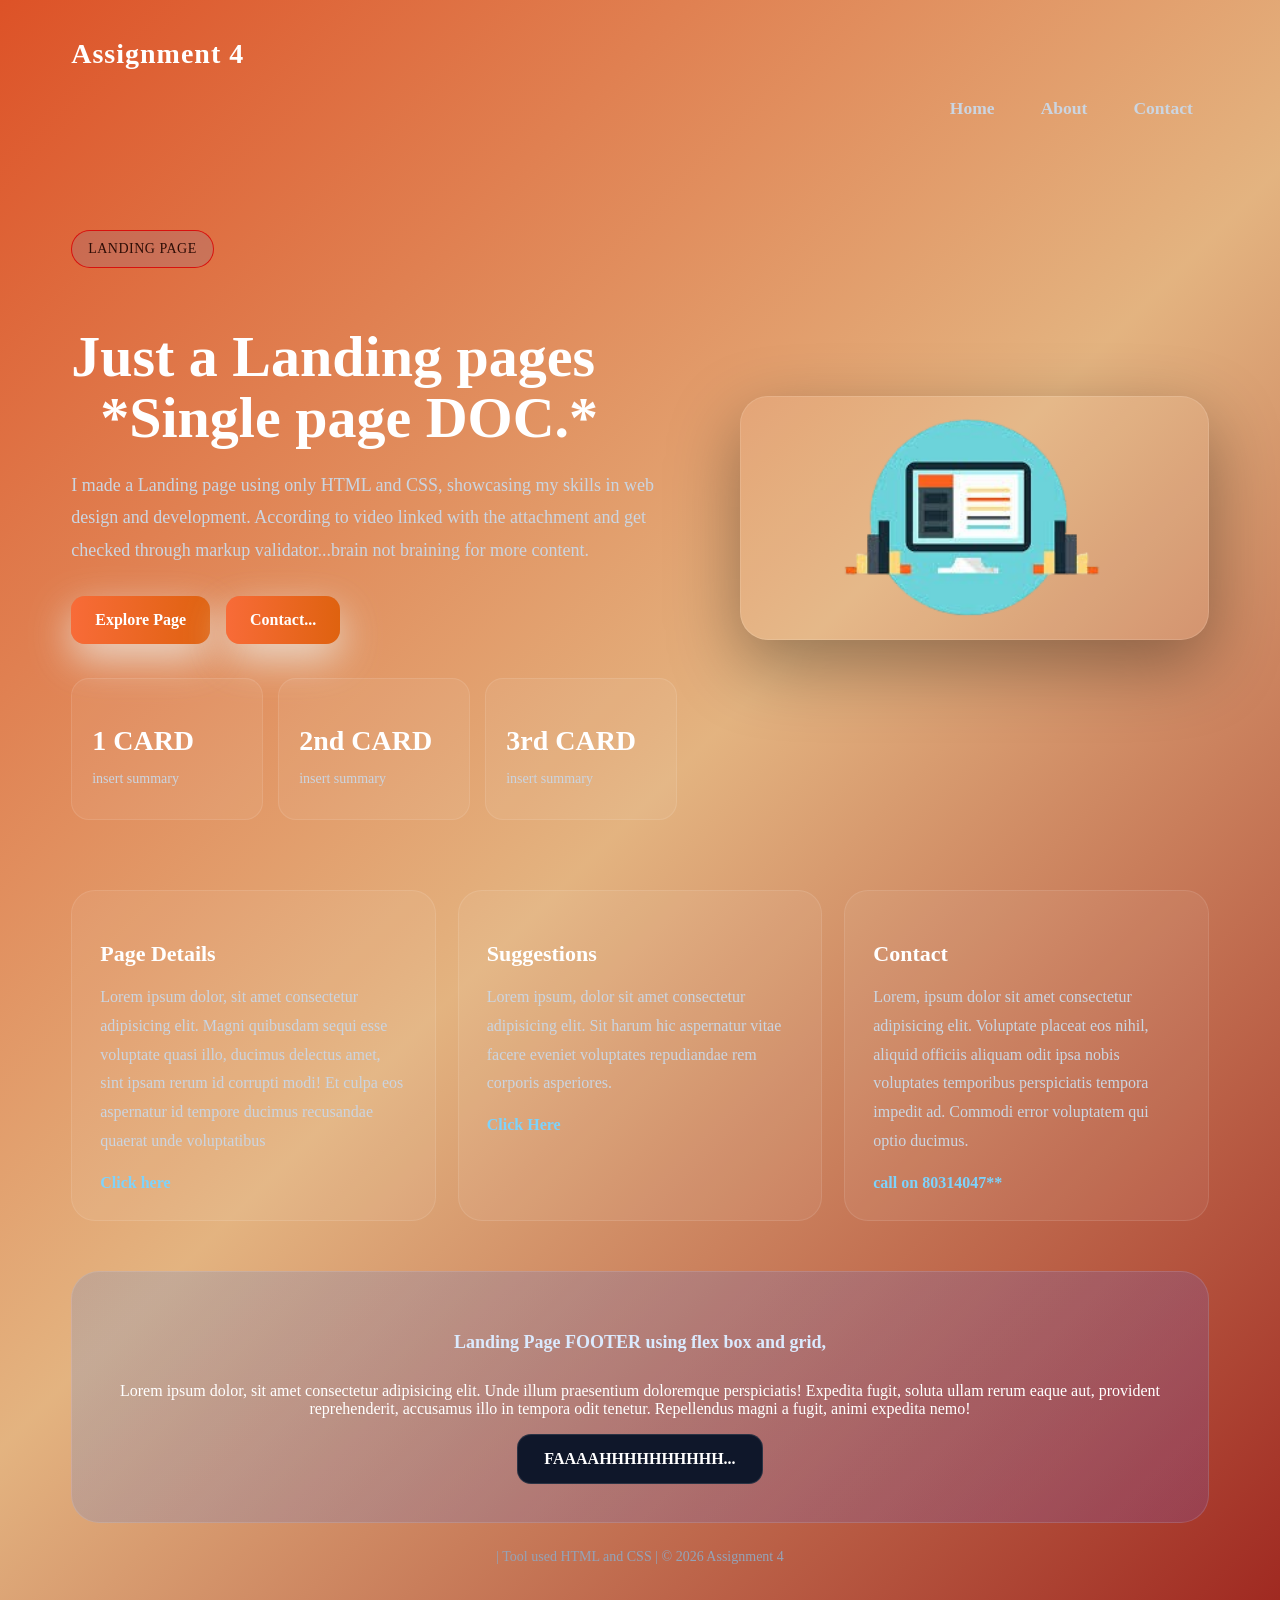
<file: assignment4/index.html>
<!DOCTYPE html>
<html lang="en">
  
<head>
  <title>Assignment 4</title>
    <link rel="stylesheet" href="main.css">
</head>
<body>
  <div class="page">

    <div class="nav">
      <div class="logo">
        <a href="#">Assignment 4</a>
      </div>

      <div class="nav1">
        <a href="#"><h3>Home</h3></a>
        <a href="#"><h3>About</h3></a>
        <a href="#"><h3>Contact</h3></a>
      </div>
    </div>

    <div class="theory">
      <div class="content">
        <p class="para">LANDING PAGE</p>

        <h1>Just a Landing pages &nbsp;&nbsp;*Single page DOC.*</h1>

        <p class="subj">
         I made a Landing page using only HTML and CSS, showcasing my skills in web design and development. According to video linked with the attachment and get checked through markup validator...brain not braining for more content.
        </p>

        <div class="movement">
          <a href="#" class="first">Explore Page</a>
          <a href="#" class="second">Contact...</a>
        </div>

        <div class="cards">
          <div class="card1">
            <p class="data">1 CARD</p>
            <p class="label">insert summary</p>
          </div>

          <div class="card1">
            <p class="data">2nd CARD</p>
            <p class="label">insert summary</p>
          </div>

          <div class="card1">
            <p class="data">3rd CARD</p>
            <p class="label">insert summary</p>
          </div>
        </div>


      </div>

      <div class="looks">
        <div class="images">
          <img src="logo.png" alt="image here">
        </div>


      </div>

    </div>


    <div class="design">
      <div class="design1">
        <p class="designtitle">Page Details</p>
        <p class="design2">
          Lorem ipsum dolor, sit amet consectetur adipisicing elit. Magni quibusdam sequi esse voluptate quasi illo, ducimus delectus amet, sint ipsam rerum id corrupti modi! Et culpa eos aspernatur id tempore ducimus recusandae quaerat unde voluptatibus
        </p>
        <a href="#">Click here</a>
      </div>

      <div class="design1">
        <p class="designtitle">Suggestions</p>
        <p class="design2">
          Lorem ipsum, dolor sit amet consectetur adipisicing elit. Sit harum hic aspernatur vitae facere eveniet voluptates repudiandae rem corporis asperiores.
        </p>
        <a href="#">Click Here</a>
      </div>

      <div class="design1">
        <p class="designtitle">Contact</p>
        <p class="design2">
          Lorem, ipsum dolor sit amet consectetur adipisicing elit. Voluptate placeat eos nihil, aliquid officiis aliquam odit ipsa nobis voluptates temporibus perspiciatis tempora impedit ad. Commodi error voluptatem qui optio ducimus.
        </p>
        <a href="#">call on 80314047**</a>
      </div>
    </div>

    <div class="footer">
      <h1>Landing Page FOOTER using flex box and grid,</h1>
      <p>
        Lorem ipsum dolor, sit amet consectetur adipisicing elit. Unde illum praesentium doloremque perspiciatis! Expedita fugit, soluta ullam rerum eaque aut, provident reprehenderit, accusamus illo in tempora odit tenetur. Repellendus magni a fugit, animi expedita nemo!
      </p>
      <a href="#">FAAAAHHHHHHHHHH...
      </a>
    </div>

    <div class="bottom">
      <p> | Tool used HTML and CSS | &copy; 2026 Assignment 4</p>
    </div>

  </div>
</body>
</html>
</file>
<file: assignment4/main.css>
body{
      background: linear-gradient(135deg,#dd5227,#ce791e90,#9f2820);
      color: #ffffff;
    }

    .page{
      width: 90%;
      max-width: 1200px;
      margin: auto;
      padding: 30px 60px;
    }

    .navigator{
      display: flex;
      justify-content: space-between;
      align-items: center;
      gap: 20px;
      padding: 18px 24px;
      border: 1px solid rgba(255,255,255,0.12);
      background: rgba(255,255,255,0.05);
      border-radius: 20px;
      backdrop-filter: blur(10px);
    }

    .logo a{
      text-decoration: none;
      color: #ffffff;
      font-size: 28px;
      font-weight: 700;
      letter-spacing: 1px;
    }

    .nav1{
      display: flex;
      justify-content: flex-end;
      gap: 14px;
      flex-wrap: wrap;
    }

    .nav1 a{
      text-decoration: none;
      color: #cbd5e1;
      font-size: 15px;
      padding: 10px 16px;
      border-radius: 999px;
      transition: 0.3s;
    }

    .nav1 a:hover{
      background: rgba(255,255,255,0.08);
      color: #ffffff;
    }

    .theory{
      display: flex;
      align-items: center;
      justify-content: space-between;
      gap: 40px;
      padding: 70px 0 40px;
      flex-wrap: wrap;
    }

    .content{
      flex: 1 1 520px;
    }

    .para{
      display: inline-block;
      color: #2e0d06;
      background: rgba(59,130,246,0.12);
      border: 1px solid rgba(218, 3, 3, 0.861);
      padding: 10px 16px;
      border-radius: 999px;
      margin-bottom: 20px;
      font-size: 14px; 
      letter-spacing: 0.5px;
    }

    .content h1{
      font-size: 58px;
      line-height: 1.05;
      margin-bottom: 20px;
      max-width: 700px;
    }

    .subj{
      color: #cbd5e1;
      font-size: 18px;
      line-height: 1.8;
      max-width: 620px;
      margin-bottom: 30px;
    }

    .movement{
      display: flex;
      gap: 16px;
      flex-wrap: wrap;
      margin-bottom: 34px;
    }

    .movement a{
      text-decoration: none;
      padding: 15px 24px;
      border-radius: 14px;
      font-weight: 700;
      transition: 0.3s;
    }

    .first{
      background: linear-gradient(90deg,#f86b38,#df620f);
      color: #ffffff;
      box-shadow: 0 15px 40px rgba(236, 233, 226, 0.826);
    }

    .first:hover {
      background: rgba(214, 28, 28, 0.797);;
    }
    .second{
      background:linear-gradient(90deg,#f86b38,#df620f);
      color: #ffffff;
       box-shadow: 0 15px 40px rgba(236, 233, 226, 0.826);
    }

    .second:hover{
      background: rgba(214, 28, 28, 0.797);
    }

    .cards{
      display: flex;
      gap: 15px;
      flex-wrap: wrap;
    }

    .card1{
      min-width: 150px;
      padding: 18px 20px;
      border-radius: 18px;
      background: rgba(255,255,255,0.06);
      border: 1px solid rgba(255,255,255,0.10);
    }

    .data{
      font-size: 28px;
      font-weight: 700;
      margin-bottom: 6px;
    }

    .label{
      color: #cbd5e1;
      font-size: 14px;
    }

    .looks{
      flex: 1 1 360px;
      display: flex;
      justify-content: center;
    }

    .images{
      width: 100%;
      max-width: 460px;
      background: rgba(255,255,255,0.07);
      border: 1px solid rgba(255,255,255,0.12);
      border-radius: 28px;
      padding: 20px;
      box-shadow: 0 25px 70px rgba(0,0,0,0.35);
    }

    .images img{
      width: 100%;
      display: block;
      border-radius: 18px;
    }

    .design{
      display: flex;
      gap: 22px;
      flex-wrap: wrap;
      margin-top: 30px;
    }

    .design1{
      flex: 1 1 260px;
      padding: 28px;
      border-radius: 24px;
      background: rgba(255,255,255,0.06);
      border: 1px solid rgba(255,255,255,0.10);
      transition: 0.3s;
    }

    .design1 :hover{
      transform: translateY(-6px);
      background: rgba(255,255,255,0.08);
    }

    .designtitle{
      font-size: 22px;
      font-weight: 700;
      margin-bottom: 14px;
      color: #ffffff;
    }

    .design2{
      color: #cbd5e1;
      line-height: 1.8;
      margin-bottom: 18px;
    }

    .design1 a{
      text-decoration: none;
      color: #7dd3fc;
      font-weight: 700;
    }

    .footer{
      margin-top: 50px;
      padding: 38px;
      border-radius: 28px;
      background: linear-gradient(135deg,rgba(59,130,246,0.18),rgba(99,102,241,0.18));
      border: 1px solid rgba(255,255,255,0.12);
      text-align: center;
    }

    .footer h1{
      color: #dbeafe;
      font-size: 18px;
      line-height: 1.8;
      max-width: 760px;
      margin: 16px auto 24px;
    }

    .footer a{
      display: inline-block;
      text-decoration: none;
      color: #ffffff;
      background: #0f172a;
      padding: 15px 26px;
      border-radius: 14px;
      font-weight: 700;
      border: 1px solid rgba(255,255,255,0.12);
    }

    .bottom{
      margin-top: 26px;
      text-align: center;
      color: #94a3b8;
      font-size: 14px;
    }
</file>
